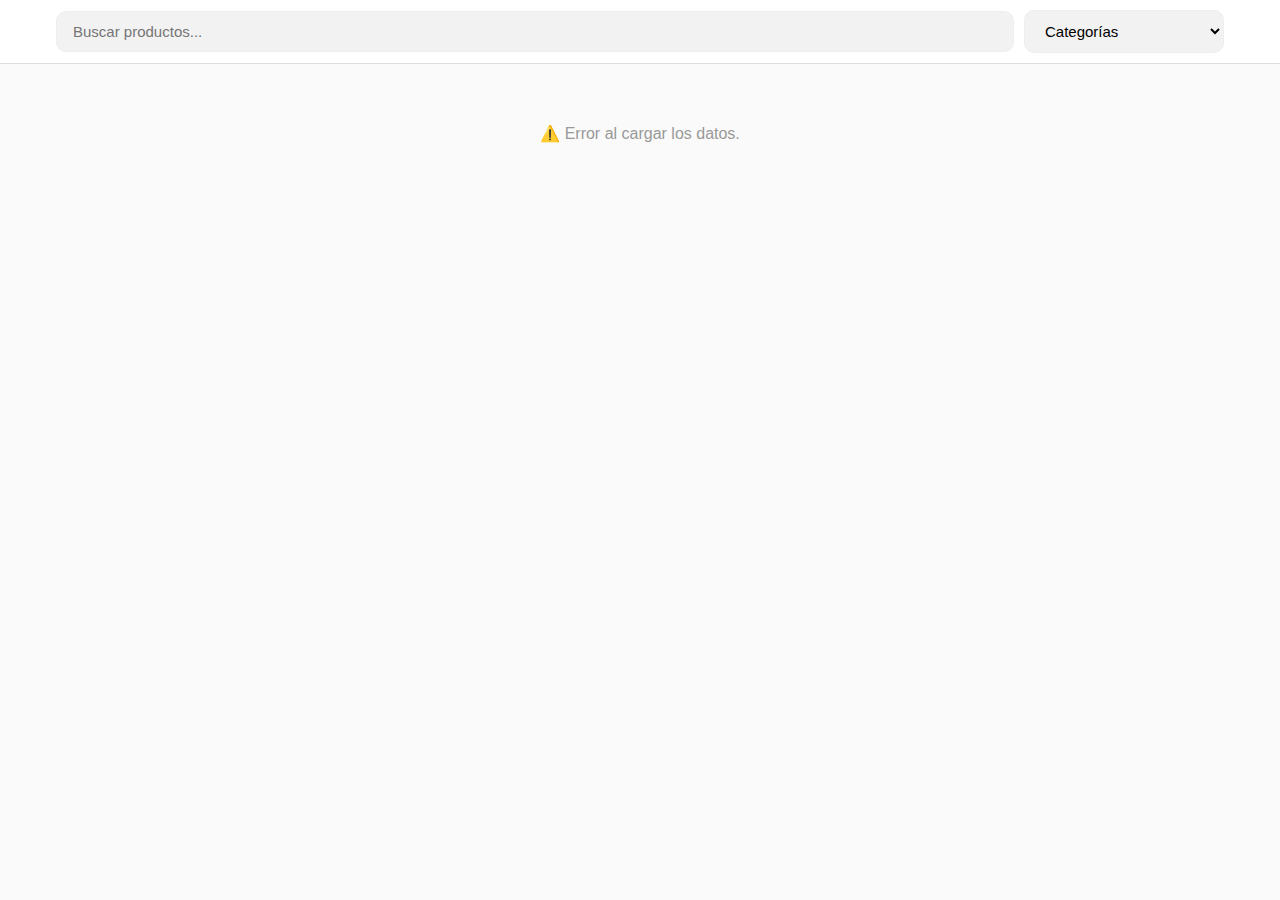
<file: catalogo.html>
<!DOCTYPE html>
<html lang="es">
<head>
<meta charset="UTF-8" />
<meta name="viewport" content="width=device-width, initial-scale=1.0" />
<title>Catálogo Luxe | Inteligente</title>
<style>
  :root { --radius: 12px; --bg: #fafafa; --max-width: 1200px; }
  body { font-family: 'Segoe UI', Arial, sans-serif; margin:0; background: var(--bg); color:#222; }

  /* CABECERA */
  header { 
    background: #fff; border-bottom: 1px solid #ddd; 
    position: sticky; top: 0; z-index: 1000; width: 100%; 
  }
  .header-content {
    max-width: var(--max-width); margin: 0 auto; padding: 10px 16px;
    display: flex; align-items: center; gap: 10px; box-sizing: border-box;
    position: relative;
  }

  .search-wrapper { flex-grow: 1; }
  .search-input {
    width: 100%; padding: 11px 16px; border: 1px solid #eee; border-radius: 10px;
    font-size: 15px; outline: none; background: #f2f2f2; transition: 0.2s; box-sizing: border-box;
  }
  .search-input:focus { background: #fff; border-color: #ccc; }

  /* SELECTOR CATEGORÍAS (Escritorio) */
  .cat-desktop { width: 200px; display: block; }

  /* BOTÓN HAMBURGUESA (Móvil) */
  .menu-toggle {
    display: none; background: #f2f2f2; color: #666; border: none; border-radius: 10px;
    width: 44px; height: 44px; font-size: 20px; cursor: pointer;
    align-items: center; justify-content: center; flex-shrink: 0;
  }

  /* DESPLEGABLE FLOTANTE MÓVIL */
  .mobile-dropdown {
    display: none; position: absolute; top: 100%; right: 16px; width: 200px;
    background: #fff; border: 1px solid #ddd; border-radius: 10px;
    box-shadow: 0 10px 25px rgba(0,0,0,0.1); padding: 10px; z-index: 2000;
  }
  .mobile-dropdown.active { display: block; }
  .mobile-dropdown label { font-size: 11px; font-weight: 700; color: #999; display: block; margin-bottom: 5px; }

  /* RESPONSIVE */
  @media(max-width: 768px) {
    .cat-desktop { display: none; }
    .menu-toggle { display: flex; }
  }

  /* GRILLA DE PRODUCTOS */
  .container { max-width: var(--max-width); margin: 20px auto; padding: 0 16px; box-sizing: border-box; }
  .grid { display: grid; grid-template-columns: repeat(auto-fill, minmax(260px, 1fr)); gap: 20px; align-items: stretch; }
  
  .card { 
    background: #fff; border: 1px solid #eee; border-radius: var(--radius); padding: 16px; 
    display: flex; flex-direction: column; height: 100%; transition: 0.2s;
  }
  .thumb { 
    width: 100%; aspect-ratio: 1/1; background: #f5f5f5; border-radius: 8px; margin-bottom: 12px;
    display: flex; align-items: center; justify-content: center;
  }
  .thumb::after { content: '👜'; font-size: 2.2rem; opacity: 0.2; }
  .title { font-weight: 700; font-size: 15px; margin-bottom: 8px; }
  .description { font-size: 13px; color: #555; line-height: 1.5; white-space: pre-wrap; flex-grow: 1; margin-bottom: 15px; }
  .price { font-weight: 700; font-size: 1.1rem; border-top: 1px solid #f9f9f9; padding-top: 12px; }
  
  .hidden { display: none !important; }
  #status { text-align: center; padding: 40px; color: #999; }
</style>
</head>
<body>

<header>
  <div class="header-content">
    <div class="search-wrapper">
      <input type="text" class="search-input" id="mainSearch" placeholder="Buscar productos..." />
    </div>

    <select class="search-input cat-desktop" id="catDesktop">
      <option value="todas">Categorías</option>
    </select>

    <button class="menu-toggle" id="btnMenu">☰</button>

    <div class="mobile-dropdown" id="dropdown">
      <label>FILTRAR POR</label>
      <select class="search-input" id="catMobile" style="background: #f9f9f9;">
        <option value="todas">Todas</option>
      </select>
    </div>
  </div>
</header>

<main class="container">
  <div id="status">Cargando productos...</div>
  <div id="products" class="grid"></div>
</main>

<script>
  const originalUrl = 'https://docs.google.com/spreadsheets/d/1SbZbDnDjBplG8vKc6Y75ZTn5aqakFLAv7xxM4TQXKP8/edit?gid=0#gid=0';
  const idMatch = originalUrl.match(/\/d\/(.+?)\//);
  const sheetId = idMatch ? idMatch[1] : '';
  const dataUrl = `https://docs.google.com/spreadsheets/d/${sheetId}/export?format=csv`;

  const grid = document.getElementById('products');
  const status = document.getElementById('status');
  const catDesktop = document.getElementById('catDesktop');
  const catMobile = document.getElementById('catMobile');
  const mainSearch = document.getElementById('mainSearch');
  const btnMenu = document.getElementById('btnMenu');
  const dropdown = document.getElementById('dropdown');

  const limpiarTexto = (str) => str.normalize("NFD").replace(/[\u0300-\u036f]/g, "").toLowerCase().trim();

  // Control del desplegable móvil
  btnMenu.onclick = (e) => {
    e.stopPropagation();
    dropdown.classList.toggle('active');
  };

  document.onclick = () => dropdown.classList.remove('active');
  dropdown.onclick = (e) => e.stopPropagation();

  async function init() {
    try {
      const resp = await fetch(dataUrl);
      const csvText = await resp.text();
      const rows = parseCSV(csvText);
      const productsData = rows.slice(1);
      const categories = new Set();

      grid.innerHTML = productsData.map(col => {
        if (col.length < 4) return '';
        const [nombre, categoria, precio, descripcion] = col.map(c => c.trim());
        if(categoria) categories.add(categoria);

        return `
          <div class="card" data-category="${limpiarTexto(categoria)}" data-fulltext="${limpiarTexto(nombre + ' ' + descripcion)}">
            <div class="thumb"></div>
            <div class="title">${nombre}</div>
            <div class="description">${descripcion}</div>
            <div class="price">${precio}</div>
          </div>
        `;
      }).join('');

      categories.forEach(cat => {
        catDesktop.add(new Option(cat, limpiarTexto(cat)));
        catMobile.add(new Option(cat, limpiarTexto(cat)));
      });

      status.style.display = 'none';
      setupFilters();
    } catch (e) {
      status.innerHTML = "⚠️ Error al cargar los datos.";
    }
  }

  function parseCSV(text) {
    const result = []; let row = []; let field = ''; let inQuotes = false;
    for (let i = 0; i < text.length; i++) {
      const char = text[i];
      if (inQuotes) {
        if (char === '"' && text[i+1] === '"') { field += '"'; i++; }
        else if (char === '"') inQuotes = false;
        else field += char;
      } else {
        if (char === '"') inQuotes = true;
        else if (char === ',') { row.push(field); field = ''; }
        else if (char === '\n') { row.push(field); result.push(row); row = []; field = ''; }
        else field += char;
      }
    }
    row.push(field); result.push(row);
    return result;
  }

  function setupFilters() {
    const items = [...document.querySelectorAll('.card')];
    function run() {
      const q = limpiarTexto(mainSearch.value);
      // Detecta cuál selector está visible
      const cat = window.getComputedStyle(catDesktop).display !== 'none' ? catDesktop.value : catMobile.value;

      items.forEach(card => {
        const matchesText = !q || card.dataset.fulltext.includes(q);
        const matchesCat = cat === 'todas' || card.dataset.category === cat;
        card.classList.toggle('hidden', !(matchesText && matchesCat));
      });
    }

    mainSearch.oninput = run;
    catDesktop.onchange = run;
    catMobile.onchange = () => { run(); dropdown.classList.remove('active'); };
  }

  init();
</script>
</body>
</html>
</file>
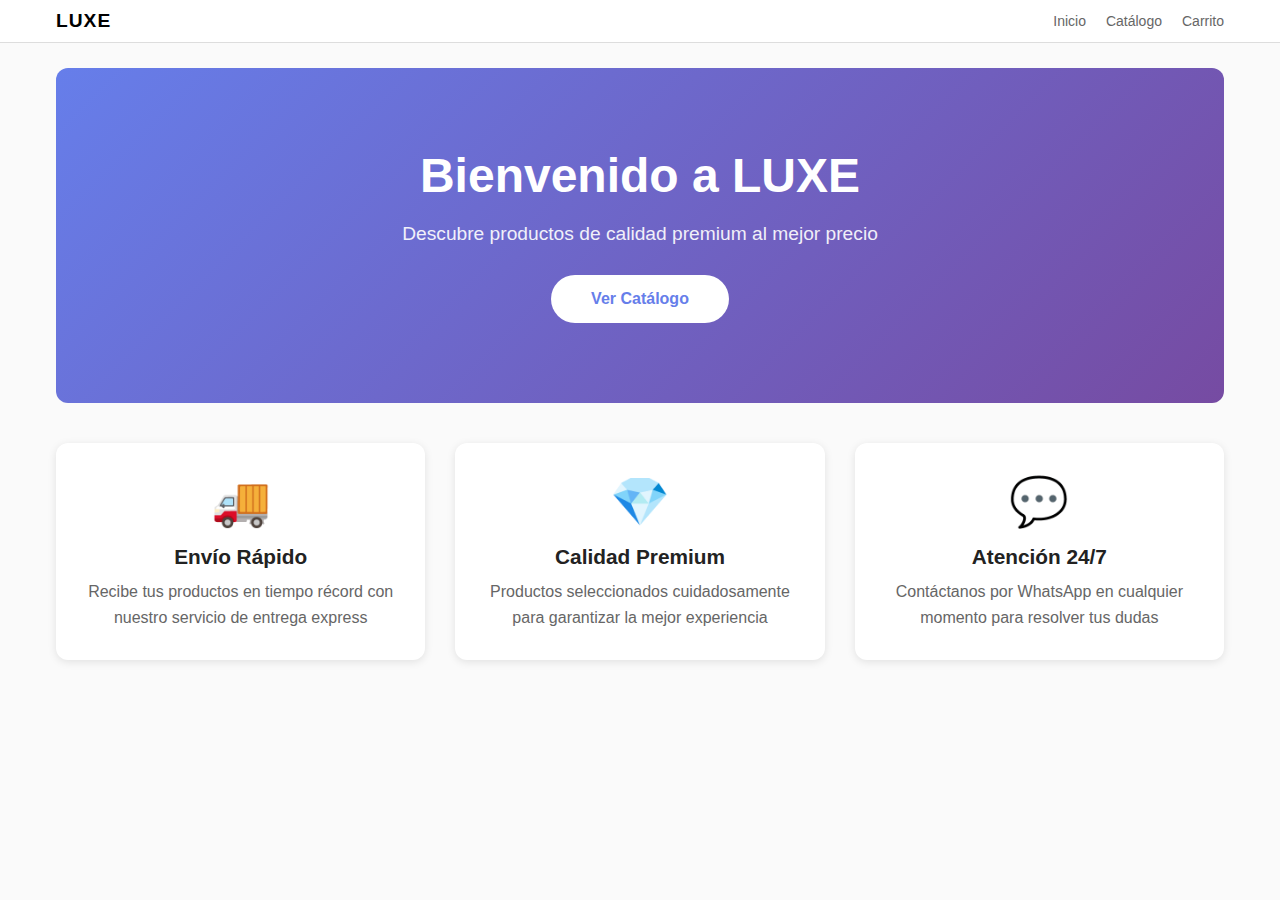
<file: catalogo1.html>
<!DOCTYPE html>
<html lang="es">
<head>
<meta charset="UTF-8" />
<meta name="viewport" content="width=device-width, initial-scale=1.0" />
<title>Catálogo Luxe | SPA</title>
<style>
  :root { 
    --radius: 12px; 
    --bg: #fafafa; 
    --max-width: 1200px; 
    --accent: #000; 
    --shadow: 0 2px 8px rgba(0,0,0,0.1);
  }
  
  * { box-sizing: border-box; }
  
  body { 
    font-family: 'Segoe UI', Arial, sans-serif; 
    margin: 0; 
    background: var(--bg); 
    color: #222; 
  }

  /* HEADER */
  header { 
    background: #fff; 
    border-bottom: 1px solid #ddd; 
    position: sticky; 
    top: 0; 
    z-index: 1000; 
  }
  
  .header-content {
    max-width: var(--max-width); 
    margin: 0 auto; 
    padding: 10px 16px;
    display: flex; 
    align-items: center; 
    gap: 12px;
  }

  .brand { 
    display: flex; 
    align-items: center; 
    font-weight: 800; 
    color: var(--accent); 
    cursor: pointer;
    transition: opacity 0.2s;
  }
  
  .brand:hover { opacity: 0.7; }
  
  .brand .full-name { font-size: 1.2rem; letter-spacing: 1px; }
  
  .brand .short-name { 
    display: none; 
    background: var(--accent); 
    color: #fff; 
    width: 40px; 
    height: 40px; 
    border-radius: 8px; 
    font-size: 1.1rem;
    align-items: center; 
    justify-content: center;
  }

  .nav-links {
    display: flex;
    gap: 20px;
    margin-left: auto;
    align-items: center;
  }

  .nav-link {
    color: #666;
    text-decoration: none;
    font-size: 14px;
    font-weight: 500;
    transition: color 0.2s;
    cursor: pointer;
    position: relative;
  }

  .nav-link:hover { color: var(--accent); }
  
  .nav-link.active {
    color: var(--accent);
    font-weight: 700;
  }

  .cart-badge {
    position: absolute;
    top: -8px;
    right: -8px;
    background: #e74c3c;
    color: white;
    font-size: 10px;
    font-weight: 700;
    padding: 2px 6px;
    border-radius: 10px;
    min-width: 18px;
    text-align: center;
  }

  /* PÁGINAS */
  .page {
    display: none;
    min-height: calc(100vh - 100px);
  }

  .page.active { display: block; }

  .container { 
    max-width: var(--max-width); 
    margin: 25px auto; 
    padding: 0 16px; 
  }

  /* PÁGINA DE INICIO */
  .hero {
    text-align: center;
    padding: 80px 20px;
    background: linear-gradient(135deg, #667eea 0%, #764ba2 100%);
    color: white;
    border-radius: var(--radius);
    margin-bottom: 40px;
  }

  .hero h1 {
    font-size: 3rem;
    margin: 0 0 20px 0;
    font-weight: 800;
  }

  .hero p {
    font-size: 1.2rem;
    margin: 0 0 30px 0;
    opacity: 0.9;
  }

  .btn-primary {
    background: white;
    color: #667eea;
    padding: 15px 40px;
    border: none;
    border-radius: 25px;
    font-size: 16px;
    font-weight: 700;
    cursor: pointer;
    transition: transform 0.2s, box-shadow 0.2s;
    text-decoration: none;
    display: inline-block;
  }

  .btn-primary:hover {
    transform: translateY(-2px);
    box-shadow: 0 10px 20px rgba(0,0,0,0.2);
  }

  .features {
    display: grid;
    grid-template-columns: repeat(auto-fit, minmax(250px, 1fr));
    gap: 30px;
    margin-top: 40px;
  }

  .feature-card {
    background: white;
    padding: 30px;
    border-radius: var(--radius);
    text-align: center;
    box-shadow: var(--shadow);
  }

  .feature-icon {
    font-size: 3rem;
    margin-bottom: 15px;
  }

  .feature-card h3 {
    margin: 0 0 10px 0;
    font-size: 1.3rem;
  }

  .feature-card p {
    color: #666;
    margin: 0;
    line-height: 1.6;
  }

  /* CATÁLOGO */
  .catalog-header {
    display: flex;
    gap: 12px;
    margin-bottom: 25px;
    flex-wrap: wrap;
  }

  .search-input {
    flex: 1;
    min-width: 200px;
    height: 44px;
    padding: 0 16px;
    border: 1px solid #eee;
    border-radius: 10px;
    font-size: 16px;
    outline: none;
    background: white;
    transition: border-color 0.2s;
  }

  .search-input:focus { border-color: var(--accent); }

  .cat-select {
    height: 44px;
    padding: 0 16px;
    border: 1px solid #eee;
    border-radius: 10px;
    background: white;
    font-size: 14px;
    cursor: pointer;
    outline: none;
  }

  .grid { 
    display: grid; 
    grid-template-columns: repeat(auto-fill, minmax(260px, 1fr)); 
    gap: 25px; 
  }
  
  .card { 
    background: #fff; 
    border: 1px solid #eee; 
    border-radius: var(--radius); 
    padding: 18px; 
    cursor: pointer;
    transition: transform 0.2s, box-shadow 0.2s;
    position: relative;
  }

  .card:hover {
    transform: translateY(-4px);
    box-shadow: var(--shadow);
  }
  
  .thumb { 
    width: 100%; 
    aspect-ratio: 1/1; 
    background: #f0f0f0; 
    border-radius: 10px; 
    margin-bottom: 15px; 
    overflow: hidden; 
  }
  
  .thumb img { 
    width: 100%; 
    height: 100%; 
    object-fit: cover; 
  }
  
  .title { 
    font-weight: 700; 
    font-size: 16px; 
    margin-bottom: 8px;
  }
  
  .description { 
    font-size: 13.5px; 
    color: #555; 
    line-height: 1.5; 
    margin-bottom: 15px;
    display: -webkit-box;
    -webkit-line-clamp: 2;
    -webkit-box-orient: vertical;
    overflow: hidden;
  }

  .price-container { 
    border-top: 1px solid #f2f2f2; 
    padding-top: 15px;
    display: flex; 
    align-items: center; 
    gap: 8px; 
  }
  
  .current-price { 
    font-weight: 700; 
    font-size: 1.1rem; 
    color: #000; 
  }
  
  .old-price { 
    font-size: 1rem; 
    color: #999; 
    text-decoration: line-through; 
  }

  /* DETALLE DE PRODUCTO */
  .product-detail {
    background: white;
    border-radius: var(--radius);
    padding: 30px;
    box-shadow: var(--shadow);
  }

  .back-btn {
    background: #f0f0f0;
    border: none;
    padding: 10px 20px;
    border-radius: 8px;
    cursor: pointer;
    font-size: 14px;
    margin-bottom: 20px;
    transition: background 0.2s;
  }

  .back-btn:hover { background: #e0e0e0; }

  .product-layout {
    display: grid;
    grid-template-columns: 1fr 1fr;
    gap: 40px;
    margin-top: 20px;
  }

  .product-image {
    width: 100%;
    aspect-ratio: 1/1;
    border-radius: var(--radius);
    overflow: hidden;
    background: #f0f0f0;
  }

  .product-image img {
    width: 100%;
    height: 100%;
    object-fit: cover;
  }

  .product-info h1 {
    font-size: 2rem;
    margin: 0 0 15px 0;
  }

  .product-info .description {
    font-size: 16px;
    line-height: 1.8;
    color: #666;
    margin-bottom: 20px;
    display: block;
    -webkit-line-clamp: unset;
  }

  .product-price {
    font-size: 2rem;
    font-weight: 700;
    margin: 20px 0;
  }

  .product-actions {
    display: flex;
    gap: 15px;
    margin-top: 30px;
  }

  .btn {
    padding: 15px 30px;
    border: none;
    border-radius: 10px;
    font-size: 16px;
    font-weight: 600;
    cursor: pointer;
    transition: all 0.2s;
    text-decoration: none;
    display: inline-block;
    text-align: center;
  }

  .btn-add-cart {
    background: var(--accent);
    color: white;
    flex: 1;
  }

  .btn-add-cart:hover {
    background: #333;
  }

  .btn-whatsapp {
    background: #25D366;
    color: white;
    flex: 1;
  }

  .btn-whatsapp:hover {
    background: #20BA5A;
  }

  /* CARRITO */
  .cart-empty {
    text-align: center;
    padding: 80px 20px;
  }

  .cart-empty-icon {
    font-size: 5rem;
    opacity: 0.3;
    margin-bottom: 20px;
  }

  .cart-items {
    background: white;
    border-radius: var(--radius);
    padding: 20px;
    margin-bottom: 20px;
  }

  .cart-item {
    display: flex;
    gap: 20px;
    padding: 20px 0;
    border-bottom: 1px solid #f0f0f0;
  }

  .cart-item:last-child { border-bottom: none; }

  .cart-item-image {
    width: 80px;
    height: 80px;
    border-radius: 8px;
    overflow: hidden;
    background: #f0f0f0;
    flex-shrink: 0;
  }

  .cart-item-image img {
    width: 100%;
    height: 100%;
    object-fit: cover;
  }

  .cart-item-info {
    flex: 1;
  }

  .cart-item-info h3 {
    margin: 0 0 5px 0;
    font-size: 16px;
  }

  .cart-item-info p {
    margin: 0;
    color: #666;
    font-size: 14px;
  }

  .cart-item-quantity {
    display: flex;
    align-items: center;
    gap: 10px;
    margin-top: 10px;
  }

  .qty-btn {
    width: 30px;
    height: 30px;
    border: 1px solid #ddd;
    background: white;
    border-radius: 6px;
    cursor: pointer;
    font-size: 16px;
    transition: all 0.2s;
  }

  .qty-btn:hover {
    background: #f0f0f0;
  }

  .qty-display {
    min-width: 30px;
    text-align: center;
    font-weight: 600;
  }

  .cart-item-remove {
    background: #fee;
    color: #e74c3c;
    border: none;
    padding: 8px 15px;
    border-radius: 6px;
    cursor: pointer;
    font-size: 14px;
    margin-top: 10px;
    transition: background 0.2s;
  }

  .cart-item-remove:hover {
    background: #fdd;
  }

  .cart-summary {
    background: white;
    border-radius: var(--radius);
    padding: 25px;
    position: sticky;
    top: 80px;
  }

  .cart-summary h2 {
    margin: 0 0 20px 0;
    font-size: 1.5rem;
  }

  .summary-row {
    display: flex;
    justify-content: space-between;
    margin-bottom: 15px;
    font-size: 16px;
  }

  .summary-row.total {
    border-top: 2px solid #f0f0f0;
    padding-top: 15px;
    font-size: 1.3rem;
    font-weight: 700;
  }

  .cart-checkout {
    width: 100%;
    background: #25D366;
    color: white;
    border: none;
    padding: 15px;
    border-radius: 10px;
    font-size: 16px;
    font-weight: 600;
    cursor: pointer;
    margin-top: 20px;
    transition: background 0.2s;
  }

  .cart-checkout:hover {
    background: #20BA5A;
  }

  .cart-layout {
    display: grid;
    grid-template-columns: 2fr 1fr;
    gap: 30px;
  }

  /* RESPONSIVE */
  @media(max-width: 768px) {
    .brand .full-name { display: none; }
    .brand .short-name { display: flex; }
    .hero h1 { font-size: 2rem; }
    .product-layout { grid-template-columns: 1fr; }
    .cart-layout { grid-template-columns: 1fr; }
    .nav-links { gap: 15px; }
    .nav-link { font-size: 13px; }
  }

  .hidden { display: none !important; }
  
  #status { 
    text-align: center; 
    padding: 50px; 
    color: #999; 
  }

  .loading {
    display: inline-block;
    width: 20px;
    height: 20px;
    border: 3px solid #f3f3f3;
    border-top: 3px solid var(--accent);
    border-radius: 50%;
    animation: spin 1s linear infinite;
  }

  @keyframes spin {
    0% { transform: rotate(0deg); }
    100% { transform: rotate(360deg); }
  }
</style>
</head>
<body>

<header>
  <div class="header-content">
    <div class="brand" onclick="navigateTo('home')">
      <span class="full-name">LUXE</span>
      <span class="short-name">L</span>
    </div>
    <nav class="nav-links">
      <a class="nav-link" data-page="home" onclick="navigateTo('home')">Inicio</a>
      <a class="nav-link" data-page="catalog" onclick="navigateTo('catalog')">Catálogo</a>
      <a class="nav-link" data-page="cart" onclick="navigateTo('cart')">
        Carrito
        <span id="cartBadge" class="cart-badge hidden">0</span>
      </a>
    </nav>
  </div>
</header>

<!-- PÁGINA: INICIO -->
<div id="home" class="page active">
  <div class="container">
    <div class="hero">
      <h1>Bienvenido a LUXE</h1>
      <p>Descubre productos de calidad premium al mejor precio</p>
      <button class="btn-primary" onclick="navigateTo('catalog')">Ver Catálogo</button>
    </div>

    <div class="features">
      <div class="feature-card">
        <div class="feature-icon">🚚</div>
        <h3>Envío Rápido</h3>
        <p>Recibe tus productos en tiempo récord con nuestro servicio de entrega express</p>
      </div>
      <div class="feature-card">
        <div class="feature-icon">💎</div>
        <h3>Calidad Premium</h3>
        <p>Productos seleccionados cuidadosamente para garantizar la mejor experiencia</p>
      </div>
      <div class="feature-card">
        <div class="feature-icon">💬</div>
        <h3>Atención 24/7</h3>
        <p>Contáctanos por WhatsApp en cualquier momento para resolver tus dudas</p>
      </div>
    </div>
  </div>
</div>

<!-- PÁGINA: CATÁLOGO -->
<div id="catalog" class="page">
  <div class="container">
    <h1 style="margin-bottom: 20px;">Nuestro Catálogo</h1>
    <div class="catalog-header">
      <input type="text" class="search-input" id="searchInput" placeholder="Buscar productos..." />
      <select class="cat-select" id="categorySelect">
        <option value="todas">Todas las categorías</option>
      </select>
    </div>
    <div id="status">Cargando catálogo... <span class="loading"></span></div>
    <div id="products" class="grid"></div>
  </div>
</div>

<!-- PÁGINA: DETALLE DE PRODUCTO -->
<div id="product-detail" class="page">
  <div class="container">
    <div class="product-detail">
      <button class="back-btn" onclick="navigateTo('catalog')">← Volver al catálogo</button>
      <div id="productDetailContent"></div>
    </div>
  </div>
</div>

<!-- PÁGINA: CARRITO -->
<div id="cart" class="page">
  <div class="container">
    <h1 style="margin-bottom: 30px;">Mi Carrito</h1>
    <div id="cartContent"></div>
  </div>
</div>

<script>
// CONFIGURACIÓN
const CONFIG = {
  sheetUrl: 'https://docs.google.com/spreadsheets/d/1SbZbDnDjBplG8vKc6Y75ZTn5aqakFLAv7xxM4TQXKP8/edit?gid=0#gid=0',
  phone: "51900000000",
  currency: "S/ "
};

// ESTADO GLOBAL
let APP_STATE = {
  products: [],
  filteredProducts: [],
  currentProduct: null,
  cart: [],
  currentPage: 'home'
};

// CARGAR CARRITO DESDE MEMORIA
function loadCart() {
  const saved = localStorage.getItem('luxe_cart');
  if (saved) {
    APP_STATE.cart = JSON.parse(saved);
    updateCartBadge();
  }
}

// GUARDAR CARRITO
function saveCart() {
  localStorage.setItem('luxe_cart', JSON.stringify(APP_STATE.cart));
  updateCartBadge();
}

// ACTUALIZAR BADGE DEL CARRITO
function updateCartBadge() {
  const badge = document.getElementById('cartBadge');
  const total = APP_STATE.cart.reduce((sum, item) => sum + item.quantity, 0);
  
  if (total > 0) {
    badge.textContent = total;
    badge.classList.remove('hidden');
  } else {
    badge.classList.add('hidden');
  }
}

// NAVEGACIÓN (SPA)
function navigateTo(page, productId = null) {
  APP_STATE.currentPage = page;
  
  document.querySelectorAll('.page').forEach(p => p.classList.remove('active'));
  
  document.querySelectorAll('.nav-link').forEach(link => {
    link.classList.toggle('active', link.dataset.page === page);
  });
  
  document.getElementById(page).classList.add('active');
  
  window.history.pushState({ page, productId }, '', `#${page}`);
  
  if (page === 'product-detail' && productId !== null) {
    showProductDetail(productId);
  } else if (page === 'cart') {
    renderCart();
  }
  
  window.scrollTo(0, 0);
}

// MANEJAR BOTÓN ATRÁS DEL NAVEGADOR
window.addEventListener('popstate', (e) => {
  if (e.state) {
    navigateTo(e.state.page, e.state.productId);
  }
});

// UTILIDADES
const cleanText = (str) => str ? str.normalize("NFD").replace(/[\u0300-\u036f]/g, "").toLowerCase().trim() : "";

const formatPrice = (num) => {
  if (!num || num.trim() === "") return "";
  let n = parseFloat(num.toString().trim().replace(',', '.'));
  return isNaN(n) ? CONFIG.currency + num : CONFIG.currency + n.toFixed(2);
};

// PARSEAR CSV
function parseCSV(text) {
  const result = [];
  let row = [];
  let field = '';
  let inQuotes = false;
  
  for (let i = 0; i < text.length; i++) {
    const char = text[i];
    if (inQuotes) {
      if (char === '"' && text[i+1] === '"') { field += '"'; i++; }
      else if (char === '"') inQuotes = false;
      else field += char;
    } else {
      if (char === '"') inQuotes = true;
      else if (char === ',') { row.push(field); field = ''; }
      else if (char === '\n') { row.push(field); result.push(row); row = []; field = ''; }
      else field += char;
    }
  }
  row.push(field);
  result.push(row);
  return result;
}

// INICIALIZAR APP
async function init() {
  try {
    const idMatch = CONFIG.sheetUrl.match(/\/d\/(.+?)\//);
    const dataUrl = `https://docs.google.com/spreadsheets/d/${idMatch[1]}/export?format=csv`;
    
    const resp = await fetch(dataUrl);
    const csvText = await resp.text();
    const rows = parseCSV(csvText);
    const headers = rows[0].map(h => h.trim().toLowerCase());
    
    const idx = {
      nombre: headers.indexOf('nombre'),
      categoria: headers.indexOf('categoría'),
      precio: headers.indexOf('precio'),
      oferta: headers.indexOf('oferta'),
      descripcion: headers.indexOf('descripción'),
      imagen: headers.indexOf('imagen')
    };

    const categories = new Set();
    
    APP_STATE.products = rows.slice(1).map((col, index) => {
      const categoria = col[idx.categoria] || '';
      if(categoria) categories.add(categoria.trim());
      
      return {
        id: index,
        nombre: col[idx.nombre] || '',
        categoria: categoria,
        precio: col[idx.precio] || '',
        oferta: col[idx.oferta] || '',
        descripcion: col[idx.descripcion] || '',
        imagen: col[idx.imagen] || 'https://via.placeholder.com/400'
      };
    });

    APP_STATE.filteredProducts = [...APP_STATE.products];

    categories.forEach(cat => {
      const opt = new Option(cat, cleanText(cat));
      document.getElementById('categorySelect').add(opt);
    });

    renderProducts();
    setupFilters();
    loadCart();
    
    document.getElementById('status').style.display = 'none';
  } catch (e) {
    document.getElementById('status').innerHTML = "⚠️ Error al cargar datos. Verifica la URL de Google Sheets.";
  }
}

// RENDERIZAR PRODUCTOS
function renderProducts() {
  const container = document.getElementById('products');
  
  container.innerHTML = APP_STATE.filteredProducts.map(product => {
    const hasOferta = product.oferta && product.oferta.trim() !== "";
    
    return `
      <div class="card" onclick="navigateTo('product-detail', ${product.id})">
        <div class="thumb"><img src="${product.imagen}" loading="lazy" alt="${product.nombre}"></div>
        <div class="title">${product.nombre}</div>
        <div class="description">${product.descripcion}</div>
        <div class="price-container">
          ${hasOferta 
            ? `<span class="current-price">${formatPrice(product.oferta)}</span> <span class="old-price">${formatPrice(product.precio)}</span>` 
            : `<span class="current-price">${formatPrice(product.precio)}</span>`
          }
        </div>
      </div>
    `;
  }).join('');
}

// CONFIGURAR FILTROS
function setupFilters() {
  const searchInput = document.getElementById('searchInput');
  const categorySelect = document.getElementById('categorySelect');

  function filterProducts() {
    const query = cleanText(searchInput.value);
    const category = categorySelect.value;

    APP_STATE.filteredProducts = APP_STATE.products.filter(product => {
      const matchText = !query || 
        cleanText(product.nombre).includes(query) || 
        cleanText(product.descripcion).includes(query);
      
      const matchCategory = category === 'todas' || cleanText(product.categoria) === category;
      
      return matchText && matchCategory;
    });

    renderProducts();
  }

  searchInput.oninput = filterProducts;
  categorySelect.onchange = filterProducts;
}

// MOSTRAR DETALLE DE PRODUCTO
function showProductDetail(productId) {
  const product = APP_STATE.products[productId];
  if (!product) return;
  
  APP_STATE.currentProduct = product;
  
  const hasOferta = product.oferta && product.oferta.trim() !== "";
  
  const wsMsg = encodeURIComponent(`Hola, deseo más información sobre *${product.nombre}*`);
  
  document.getElementById('productDetailContent').innerHTML = `
    <div class="product-layout">
      <div class="product-image">
        <img src="${product.imagen}" alt="${product.nombre}">
      </div>
      <div class="product-info">
        <h1>${product.nombre}</h1>
        <p class="description">${product.descripcion}</p>
        
        <div class="product-price">
          ${hasOferta 
            ? `<span class="current-price">${formatPrice(product.oferta)}</span> <span class="old-price">${formatPrice(product.precio)}</span>` 
            : `<span class="current-price">${formatPrice(product.precio)}</span>`
          }
        </div>
        
        <div class="product-actions">
          <button class="btn btn-add-cart" onclick="addToCart(${product.id})">
            Agregar al Carrito
          </button>
          <a href="https://wa.me/${CONFIG.phone}?text=${wsMsg}" 
             class="btn btn-whatsapp" target="_blank">
            WhatsApp
          </a>
        </div>
      </div>
    </div>
  `;
}

// AGREGAR AL CARRITO
function addToCart(productId) {
  const product = APP_STATE.products[productId];
  if (!product) return;
  
  const existing = APP_STATE.cart.find(item => item.id === productId);
  
  if (existing) {
    existing.quantity++;
  } else {
    APP_STATE.cart.push({
      id: product.id,
      nombre: product.nombre,
      imagen: product.imagen,
      precio: product.oferta || product.precio,
      quantity: 1
    });
  }
  
  saveCart();
  
  const btn = event.target;
  const originalText = btn.textContent;
  btn.textContent = '✓ Agregado';
  btn.style.background = '#27ae60';
  
  setTimeout(() => {
    btn.textContent = originalText;
    btn.style.background = '';
  }, 1500);
}

// RENDERIZAR CARRITO
function renderCart() {
  const container = document.getElementById('cartContent');
  
  if (APP_STATE.cart.length === 0) {
    container.innerHTML = `
      <div class="cart-empty">
        <div class="cart-empty-icon">🛒</div>
        <h2>Tu carrito está vacío</h2>
        <p style="color: #666; margin: 20px 0;">Explora nuestro catálogo y agrega productos</p>
        <button class="btn-primary" onclick="navigateTo('catalog')">Ver Catálogo</button>
      </div>
    `;
    return;
  }
  
  const total = APP_STATE.cart.reduce((sum, item) => {
    const price = parseFloat(item.precio.toString().replace(',', '.'));
    return sum + (price * item.quantity);
  }, 0);
  
  const itemsHTML = APP_STATE.cart.map((item, index) => `
    <div class="cart-item">
      <div class="cart-item-image">
        <img src="${item.imagen}" alt="${item.nombre}">
      </div>
      <div class="cart-item-info">
        <h3>${item.nombre}</h3>
        <p>${formatPrice(item.precio)} c/u</p>
        <div class="cart-item-quantity">
          <button class="qty-btn" onclick="updateQuantity(${index}, -1)">-</button>
          <span class="qty-display">${item.quantity}</span>
          <button class="qty-btn" onclick="updateQuantity(${index}, 1)">+</button>
        </div>
        <button class="cart-item-remove" onclick="removeFromCart(${index})">Eliminar</button>
      </div>
      <div style="font-weight: 700; font-size: 1.1rem;">
        ${formatPrice((parseFloat(item.precio.toString().replace(',', '.')) * item.quantity).toFixed(2))}
      </div>
    </div>
  `).join('');
  
  container.innerHTML = `
    <div class="cart-layout">
      <div class="cart-items">
        <h2 style="margin-top: 0;">Productos (${APP_STATE.cart.length})</h2>
        ${itemsHTML}
      </div>
      <div class="cart-summary">
        <h2>Resumen</h2>
        <div class="summary-row">
          <span>Subtotal:</span>
          <span>${formatPrice(total.toFixed(2))}</span>
        </div>
        <div class="summary-row total">
          <span>Total:</span>
          <span>${formatPrice(total.toFixed(2))}</span>
        </div>
        <button class="cart-checkout" onclick="checkout()">
          Finalizar por WhatsApp
        </button>
      </div>
    </div>
  `;
}

// ACTUALIZAR CANTIDAD
function updateQuantity(index, change) {
  APP_STATE.cart[index].quantity += change;
  
  if (APP_STATE.cart[index].quantity <= 0) {
    APP_STATE.cart.splice(index, 1);
  }
  
  saveCart();
  renderCart();
}

// ELIMINAR DEL CARRITO
function removeFromCart(index) {
  APP_STATE.cart.splice(index, 1);
  saveCart();
  renderCart();
}

// CHECKOUT POR WHATSAPP
function checkout() {
  let message = "*Pedido desde LUXE*\n\n";
  
  APP_STATE.cart.forEach(item => {
    message += `• ${item.nombre}\n`;
    message += `  Cantidad: ${item.quantity}\n`;
    message += `  Precio: ${formatPrice(item.precio)}\n\n`;
  });
  
  const total = APP_STATE.cart.reduce((sum, item) => {
    const price = parseFloat(item.precio.toString().replace(',', '.'));
    return sum + (price * item.quantity);
  }, 0);
  
  message += `*Total: ${formatPrice(total.toFixed(2))}*`;
  
  const url = `https://wa.me/${CONFIG.phone}?text=${encodeURIComponent(message)}`;
  window.open(url, '_blank');
}

// INICIAR AL CARGAR
init();

// Manejar URL inicial
window.addEventListener('load', () => {
  const hash = window.location.hash.replace('#', '');
  if (hash && ['home', 'catalog', 'cart', 'product-detail'].includes(hash)) {
    navigateTo(hash);
  }
});
</script>
</body>
</html>
</file>
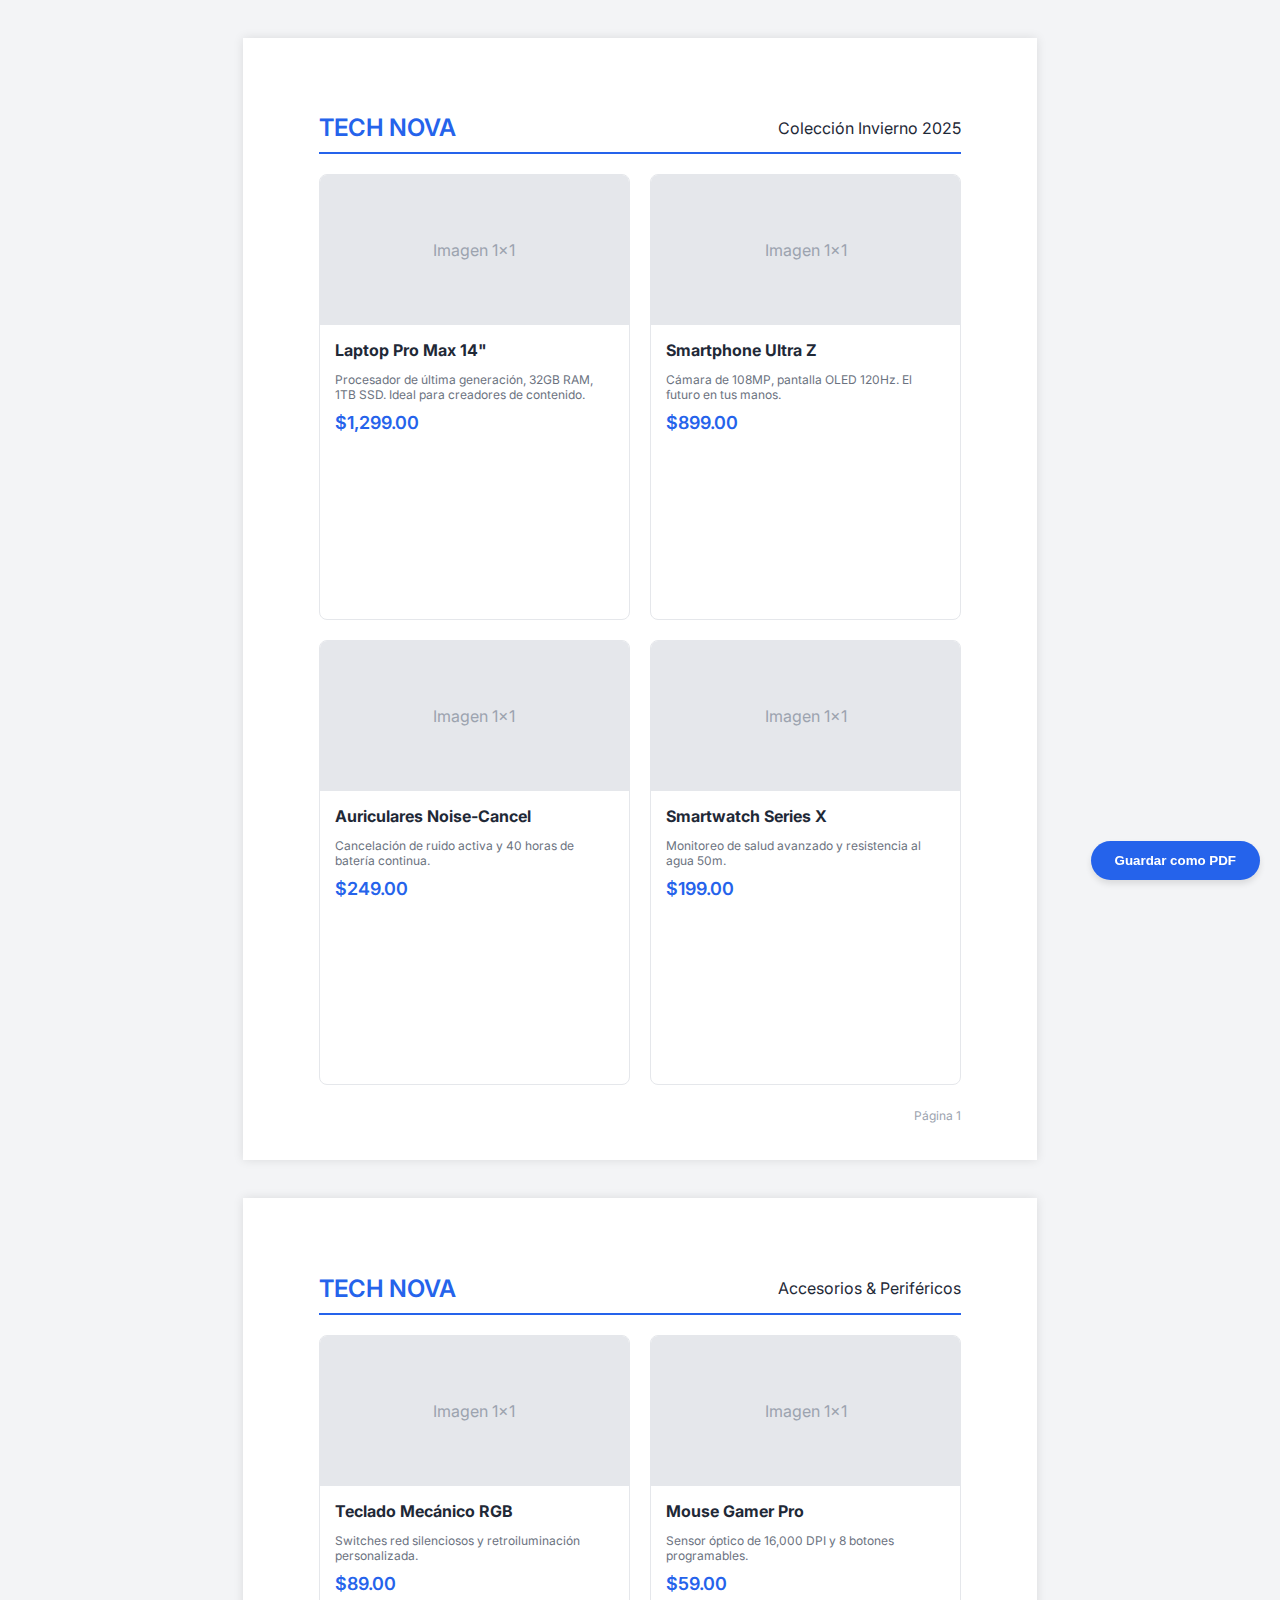
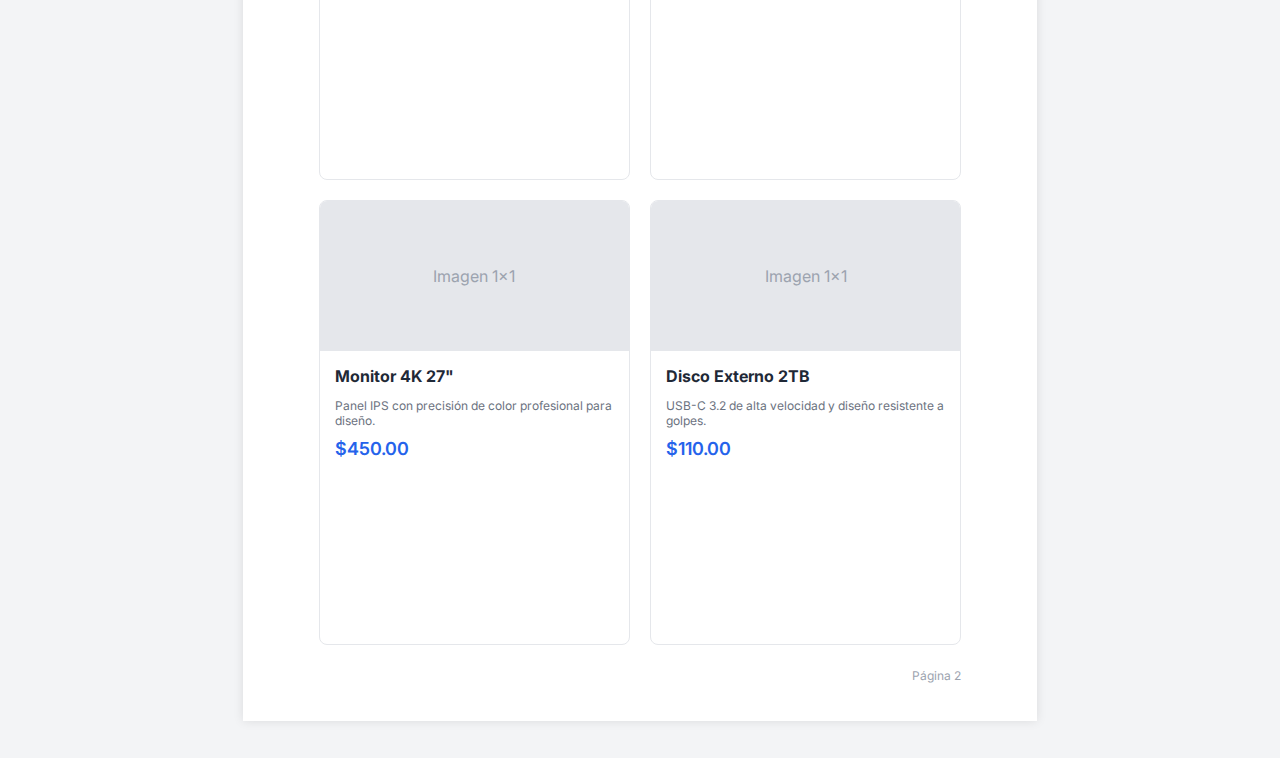
<file: pdf.html>
<!DOCTYPE html>
<html lang="es">
<head>
    <meta charset="UTF-8">
    <meta name="viewport" content="width=device-width, initial-scale=1.0">
    <title>Catálogo Moderno A4</title>
    <link href="https://fonts.googleapis.com/css2?family=Inter:wght@300;400;600&display=swap" rel="stylesheet">
    <style>
        :root {
            --primary: #2563eb;
            --text: #1f2937;
            --bg-gray: #f3f4f6;
            --a4-width: 210mm;
            --a4-height: 297mm;
        }

        * {
            box-sizing: border-box;
            -webkit-print-color-adjust: exact;
        }

        body {
            background-color: var(--bg-gray);
            font-family: 'Inter', sans-serif;
            margin: 0;
            padding: 0;
            color: var(--text);
        }

        /* Configuración de Impresión */
        @page {
            size: A4;
            margin: 0;
        }

        @media print {
            body { background-color: white; }
            .no-print { display: none; }
            .page {
                margin: 0;
                box-shadow: none;
                page-break-after: always;
            }
        }

        /* Contenedor de Páginas */
        .page {
            width: var(--a4-width);
            height: var(--a4-height);
            padding: 20mm;
            margin: 10mm auto;
            background: white;
            box-shadow: 0 0 10px rgba(0,0,0,0.1);
            position: relative;
            display: flex;
            flex-direction: column;
        }

        /* Encabezado */
        header {
            display: flex;
            justify-content: space-between;
            align-items: center;
            border-bottom: 2px solid var(--primary);
            padding-bottom: 10px;
            margin-bottom: 20px;
        }

        .logo {
            font-weight: 600;
            font-size: 24px;
            color: var(--primary);
        }

        /* Cuadrícula de Productos */
        .grid {
            display: grid;
            grid-template-columns: repeat(2, 1fr);
            gap: 20px;
            flex-grow: 1;
        }

        .product-card {
            border: 1px solid #e5e7eb;
            border-radius: 8px;
            overflow: hidden;
            display: flex;
            flex-direction: column;
        }

        .product-image {
            width: 100%;
            height: 150px;
            background-color: #e5e7eb;
            display: flex;
            align-items: center;
            justify-content: center;
            color: #9ca3af;
        }

        .product-info {
            padding: 15px;
        }

        .product-info h3 {
            margin: 0 0 8px 0;
            font-size: 16px;
        }

        .product-info p {
            font-size: 12px;
            color: #6b7280;
            margin-bottom: 10px;
        }

        .price {
            font-weight: 600;
            color: var(--primary);
            font-size: 18px;
        }

        /* Numeración de página */
        .page-number {
            position: absolute;
            bottom: 10mm;
            right: 20mm;
            font-size: 12px;
            color: #9ca3af;
        }

        .page-number::before {
            content: "Página ";
        }

        /* Botón Flotante para exportar */
        .no-print-btn {
            position: fixed;
            bottom: 20px;
            right: 20px;
            background: var(--primary);
            color: white;
            border: none;
            padding: 12px 24px;
            border-radius: 30px;
            cursor: pointer;
            box-shadow: 0 4px 6px rgba(0,0,0,0.1);
            font-weight: 600;
            z-index: 100;
        }
    </style>
</head>
<body>

    <button class="no-print-btn no-print" onclick="window.print()">Guardar como PDF</button>

    <div class="page">
        <header>
            <div class="logo">TECH NOVA</div>
            <div>Colección Invierno 2025</div>
        </header>

        <div class="grid">
            <div class="product-card">
                <div class="product-image">Imagen 1x1</div>
                <div class="product-info">
                    <h3>Laptop Pro Max 14"</h3>
                    <p>Procesador de última generación, 32GB RAM, 1TB SSD. Ideal para creadores de contenido.</p>
                    <div class="price">$1,299.00</div>
                </div>
            </div>
            <div class="product-card">
                <div class="product-image">Imagen 1x1</div>
                <div class="product-info">
                    <h3>Smartphone Ultra Z</h3>
                    <p>Cámara de 108MP, pantalla OLED 120Hz. El futuro en tus manos.</p>
                    <div class="price">$899.00</div>
                </div>
            </div>
            <div class="product-card">
                <div class="product-image">Imagen 1x1</div>
                <div class="product-info">
                    <h3>Auriculares Noise-Cancel</h3>
                    <p>Cancelación de ruido activa y 40 horas de batería continua.</p>
                    <div class="price">$249.00</div>
                </div>
            </div>
            <div class="product-card">
                <div class="product-image">Imagen 1x1</div>
                <div class="product-info">
                    <h3>Smartwatch Series X</h3>
                    <p>Monitoreo de salud avanzado y resistencia al agua 50m.</p>
                    <div class="price">$199.00</div>
                </div>
            </div>
        </div>

        <div class="page-number">1</div>
    </div>

    <div class="page">
        <header>
            <div class="logo">TECH NOVA</div>
            <div>Accesorios & Periféricos</div>
        </header>

        <div class="grid">
            <div class="product-card">
                <div class="product-image">Imagen 1x1</div>
                <div class="product-info">
                    <h3>Teclado Mecánico RGB</h3>
                    <p>Switches red silenciosos y retroiluminación personalizada.</p>
                    <div class="price">$89.00</div>
                </div>
            </div>
            <div class="product-card">
                <div class="product-image">Imagen 1x1</div>
                <div class="product-info">
                    <h3>Mouse Gamer Pro</h3>
                    <p>Sensor óptico de 16,000 DPI y 8 botones programables.</p>
                    <div class="price">$59.00</div>
                </div>
            </div>
            <div class="product-card">
                <div class="product-image">Imagen 1x1</div>
                <div class="product-info">
                    <h3>Monitor 4K 27"</h3>
                    <p>Panel IPS con precisión de color profesional para diseño.</p>
                    <div class="price">$450.00</div>
                </div>
            </div>
            <div class="product-card">
                <div class="product-image">Imagen 1x1</div>
                <div class="product-info">
                    <h3>Disco Externo 2TB</h3>
                    <p>USB-C 3.2 de alta velocidad y diseño resistente a golpes.</p>
                    <div class="price">$110.00</div>
                </div>
            </div>
        </div>

        <div class="page-number">2</div>
    </div>

</body>
</html>
</file>
